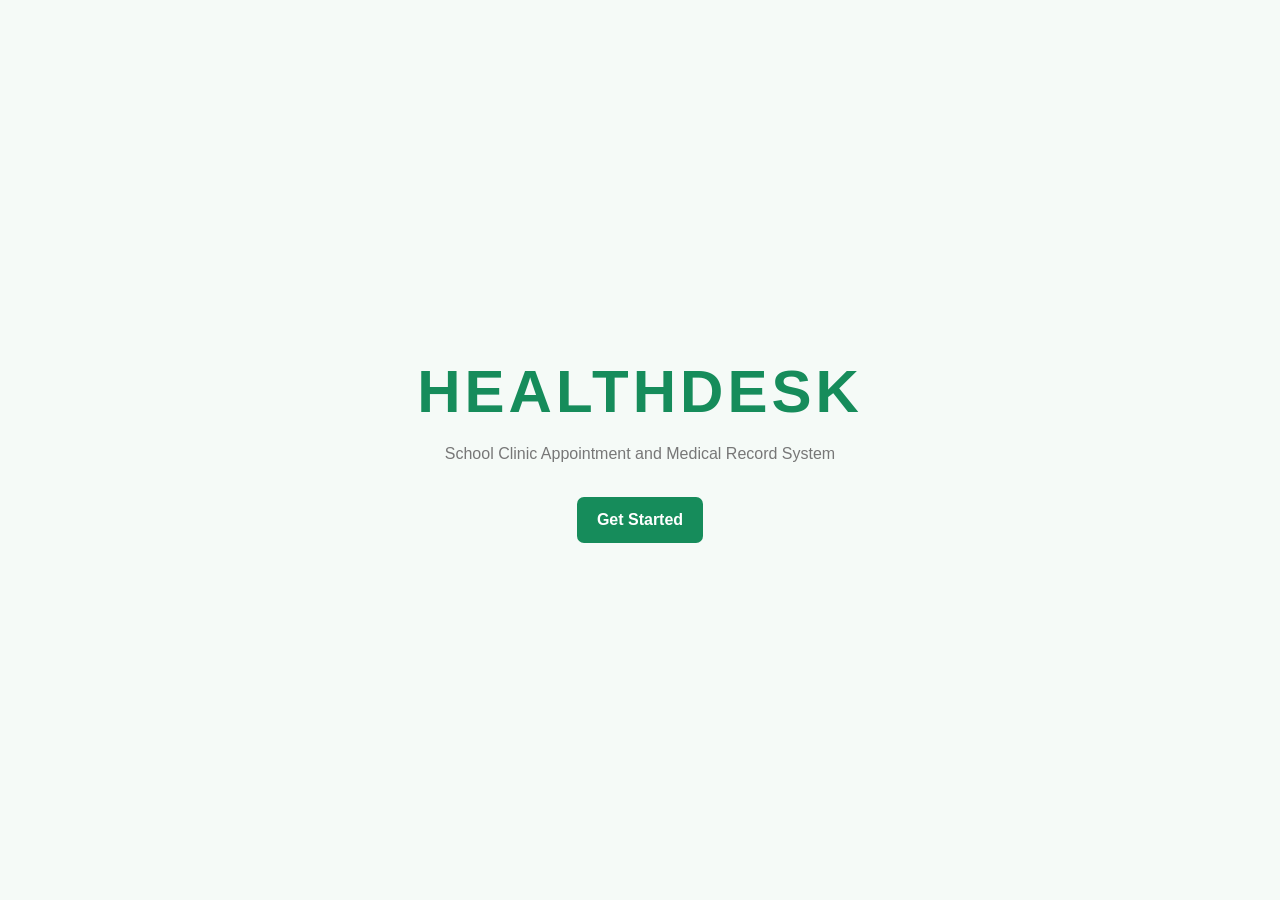
<file: index.html>
<!DOCTYPE html>

<html lang="en"> <head> <meta charset="UTF-8"> <meta name="viewport" content="width=device-width, initial-scale=1.0"> <title>HealthDesk</title> <link rel="stylesheet" href="style.css"> </head> <body class="index-page">

<div class="index-container">

    <div class="index-logo">
        HEALTHDESK
    </div>

    <p class="index-subtitle">
        School Clinic Appointment and Medical Record System
    </p>

    <a href="login.html" class="book-button">
        Get Started
    </a>

</div>

<script src="script.js"></script>

</body> </html>
</file>
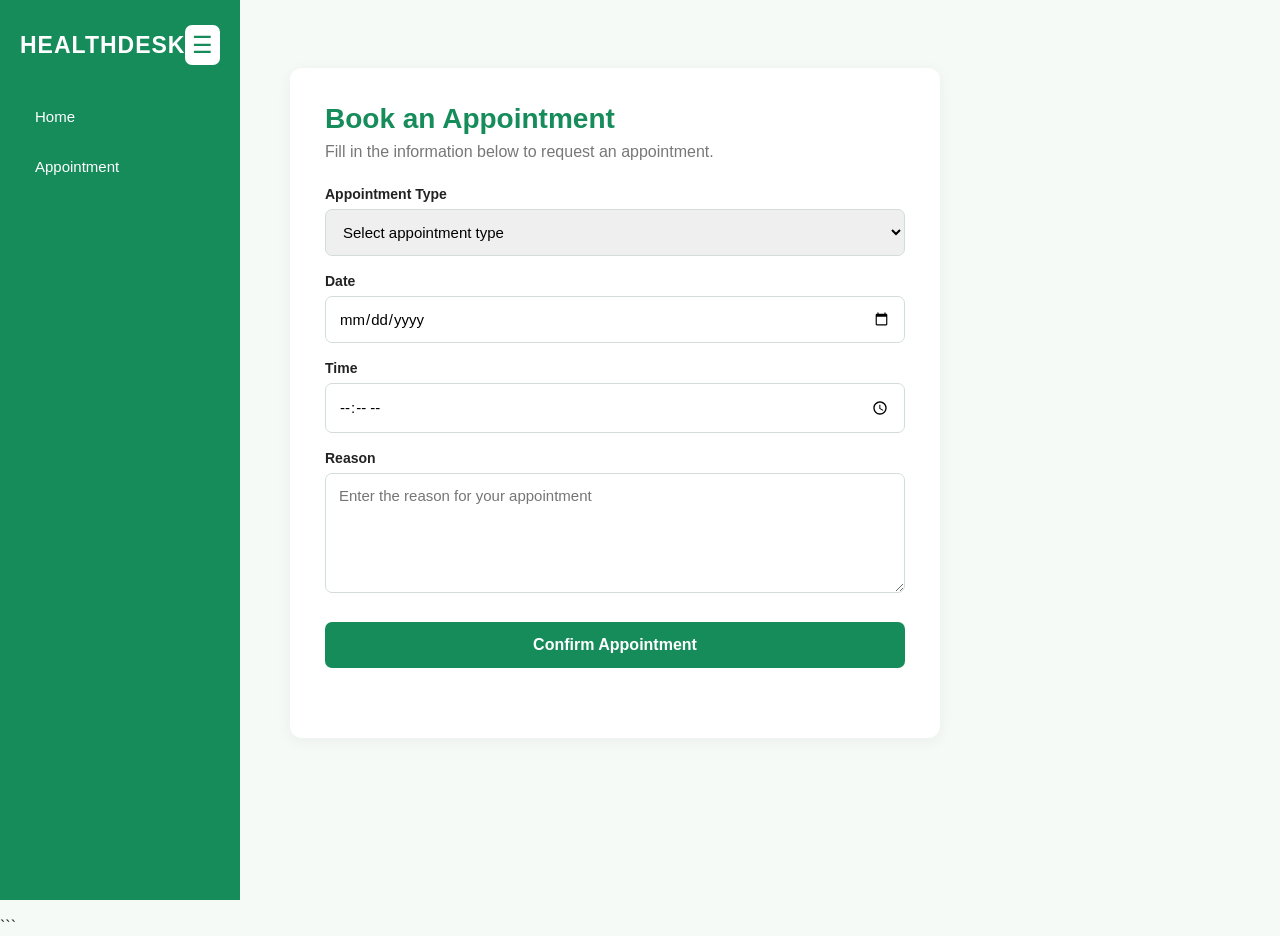
<file: bookappointment.html>
<!DOCTYPE html>

<html lang="en">
<head>
    <meta charset="UTF-8">
    <meta name="viewport" content="width=device-width, initial-scale=1.0">
    <title>HealthDesk - Book Appointment</title>
    <link rel="stylesheet" href="style.css">
</head>
<body>

```
<aside class="sidebar">

    <div class="sidebar-header">
        <h1>HEALTHDESK</h1>

        <button
            class="menu-button"
            id="menuButton"
            aria-label="Open menu"
            aria-expanded="false"
        >
            ☰
        </button>
    </div>

    <nav class="navigation" id="navigation">
        <a href="dashboard.html">Home</a>
        <a href="myappointment.html">Appointment</a>
    </nav>

</aside>

<main class="main-content">

    <div class="appointment-container">

        <h2>Book an Appointment</h2>

        <p class="page-description">
            Fill in the information below to request an appointment.
        </p>

        <form id="appointmentForm">

            <label for="appointmentType">
                Appointment Type
            </label>

            <select id="appointmentType" required>
                <option value="">Select appointment type</option>
                <option value="Public">Public</option>
                <option value="Private">Private</option>
            </select>

            <label for="appointmentDate">
                Date
            </label>

            <input
                type="date"
                id="appointmentDate"
                required
            >

            <label for="appointmentTime">
                Time
            </label>

            <input
                type="time"
                id="appointmentTime"
                required
            >

            <label for="appointmentReason">
                Reason
            </label>

            <textarea
                id="appointmentReason"
                placeholder="Enter the reason for your appointment"
                required
            ></textarea>

            <button type="submit">
                Confirm Appointment
            </button>

        </form>

        <p id="appointmentMessage" class="form-message"></p>

    </div>

</main>

<script src="script.js"></script>
```

</body>
</html>
</file>
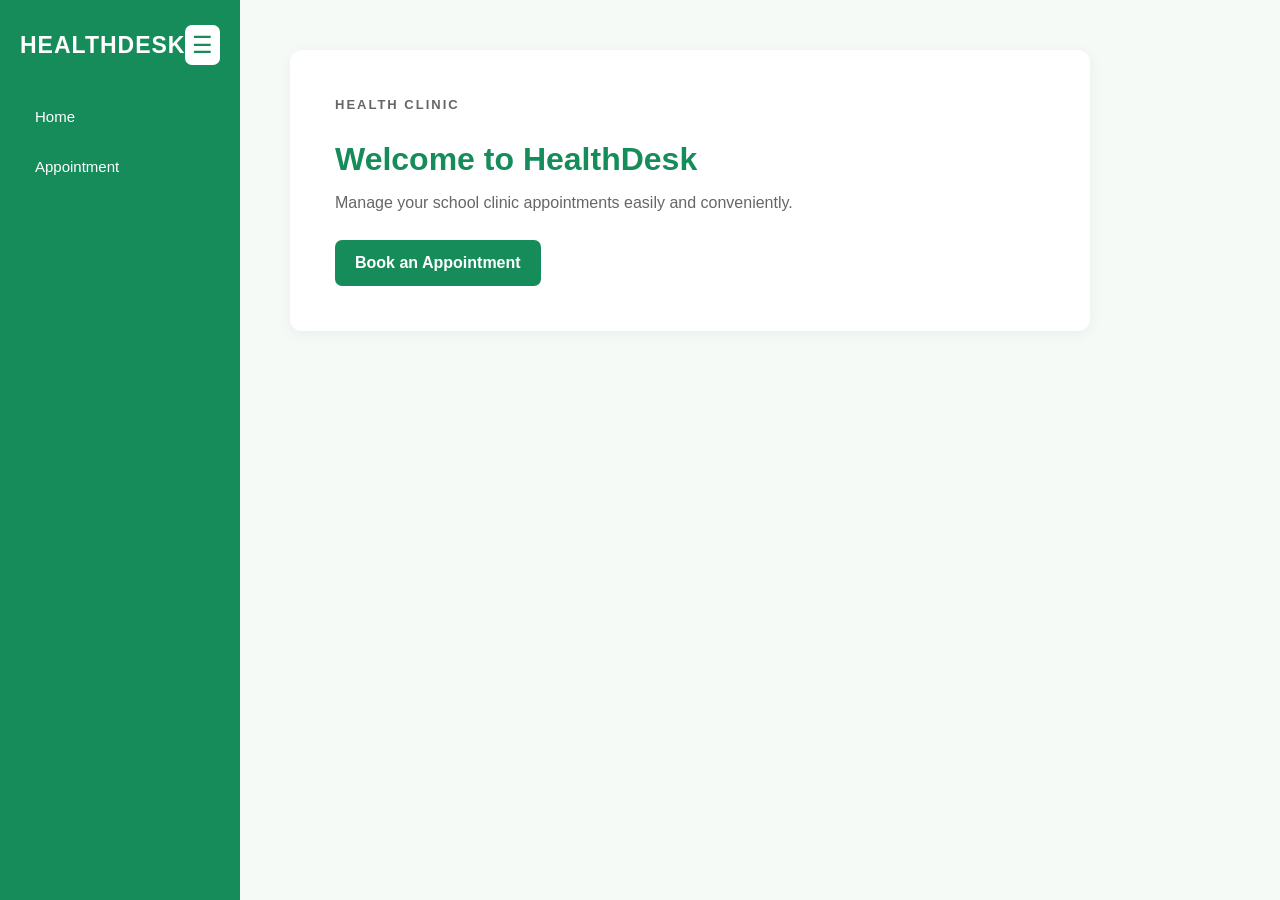
<file: dashboard.html>
<!DOCTYPE html>

<html lang="en"> <head> <meta charset="UTF-8"> <meta name="viewport" content="width=device-width, initial-scale=1.0"> <title>HealthDesk - Dashboard</title> <link rel="stylesheet" href="style.css"> </head> <body>

<aside class="sidebar">

    <div class="sidebar-header">
        <h1>HEALTHDESK</h1>

        <button
            class="menu-button"
            id="menuButton"
            aria-label="Open menu"
            aria-expanded="false"
        >
            ☰
        </button>
    </div>

    <nav class="navigation" id="navigation">
        <a href="dashboard.html">Home</a>
        <a href="myappointment.html">Appointment</a>
    </nav>

</aside>

<main class="main-content">

    <section class="welcome-section">

        <p class="small-title">HEALTH CLINIC</p>

        <h2 id="welcomeMessage">
            Welcome to HealthDesk
        </h2>

        <p>
            Manage your school clinic appointments easily and conveniently.
        </p>

        <a href="bookappointment.html" class="book-button">
            Book an Appointment
        </a>

    </section>

</main>

<script src="script.js"></script>

</body> </html>
</file>
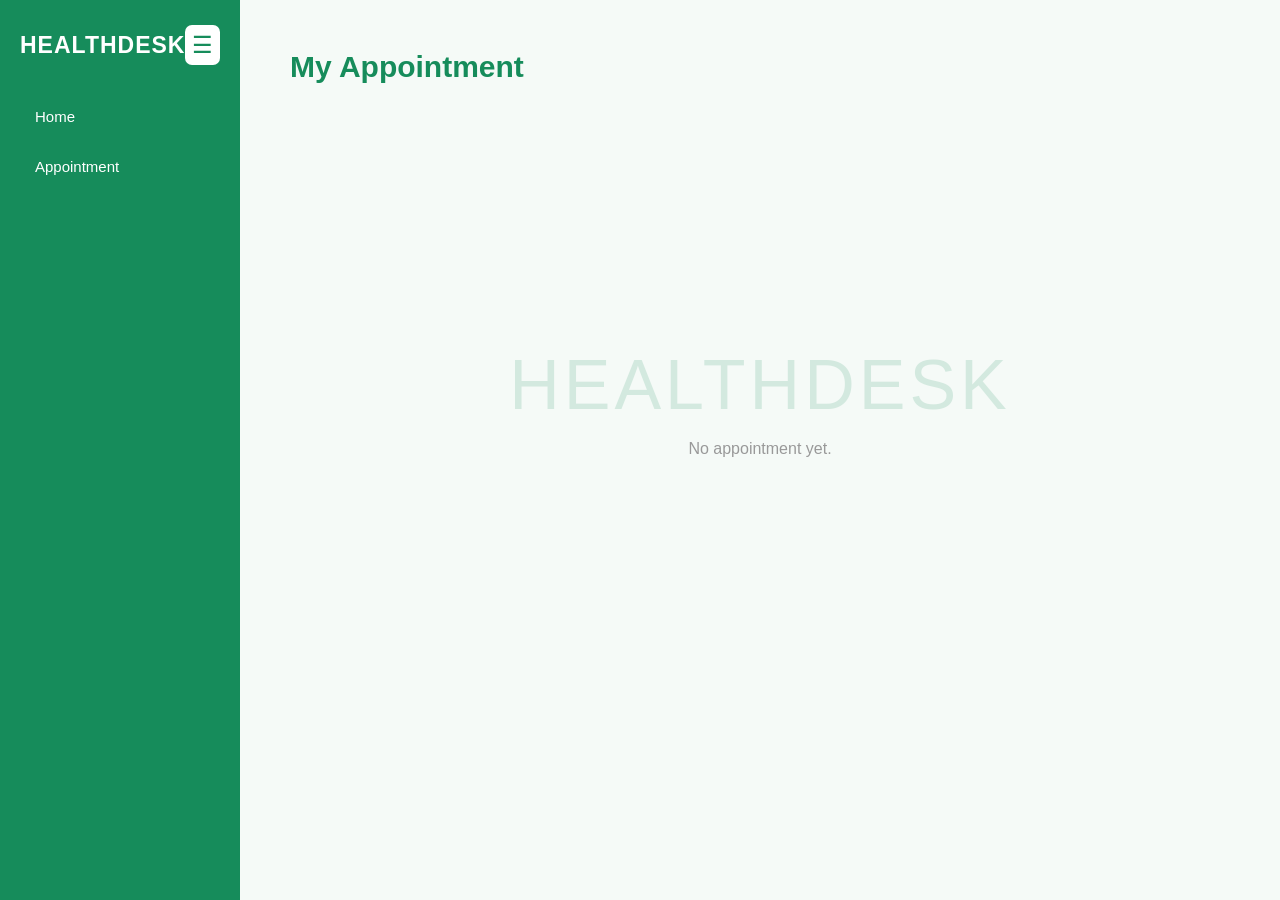
<file: myappointment.html>
<!DOCTYPE html>

<html lang="en"> <head> <meta charset="UTF-8"> <meta name="viewport" content="width=device-width, initial-scale=1.0"> <title>HealthDesk - My Appointment</title> <link rel="stylesheet" href="style.css"> </head> <body>

<aside class="sidebar">

    <div class="sidebar-header">
        <h1>HEALTHDESK</h1>

        <button
            class="menu-button"
            id="menuButton"
            aria-label="Open menu"
            aria-expanded="false"
        >
            ☰
        </button>
    </div>

    <nav class="navigation" id="navigation">
        <a href="dashboard.html">Home</a>
        <a href="myappointment.html">Appointment</a>
    </nav>

</aside>

<main class="main-content">

    <div class="my-appointment-container">

        <h2>My Appointment</h2>

        <div id="appointmentDisplay">

            <div class="empty-appointment">

                <div class="faded-healthdesk">
                    HEALTHDESK
                </div>

                <p>No appointment yet.</p>

            </div>

        </div>

    </div>

</main>

<script src="script.js"></script>

</body> </html>
</file>
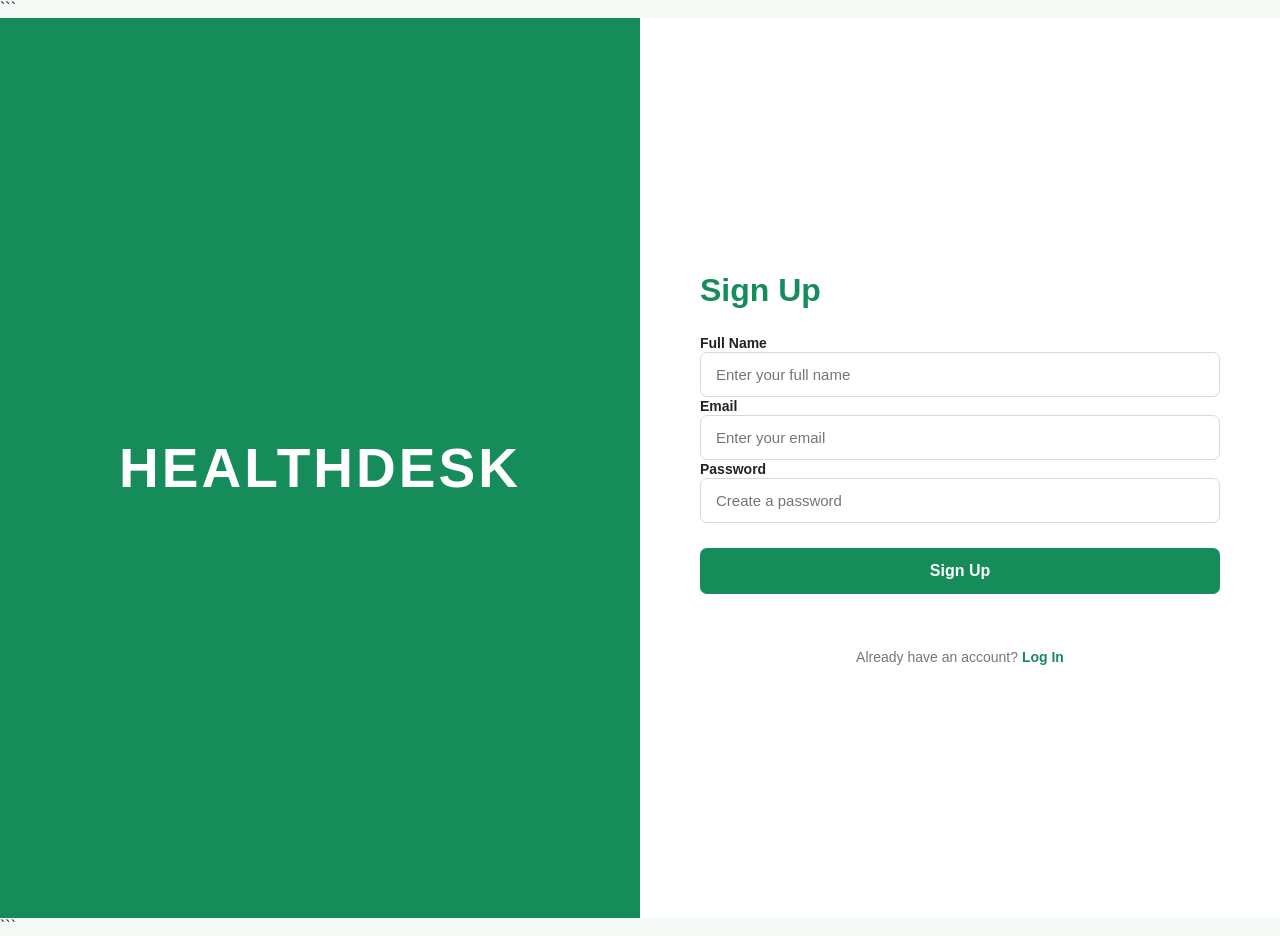
<file: signup.html>
<!DOCTYPE html>

<html lang="en">
<head>
    <meta charset="UTF-8">
    <meta name="viewport" content="width=device-width, initial-scale=1.0">
    <title>HealthDesk - Sign Up</title>
    <link rel="stylesheet" href="style.css">
</head>
<body>

```
<div class="auth-container">

    <div class="healthdesk-side">
        <h1>HEALTHDESK</h1>
    </div>

    <div class="auth-form">

        <h2>Sign Up</h2>

        <form id="signupForm">

            <label for="name">Full Name</label>
            <input
                type="text"
                id="name"
                placeholder="Enter your full name"
                required
            >

            <label for="signupEmail">Email</label>
            <input
                type="email"
                id="signupEmail"
                placeholder="Enter your email"
                required
            >

            <label for="signupPassword">Password</label>
            <input
                type="password"
                id="signupPassword"
                placeholder="Create a password"
                required
            >

            <button type="submit">Sign Up</button>

        </form>

        <p id="signupMessage" class="form-message"></p>

        <p class="switch-page">
            Already have an account?
            <a href="login.html">Log In</a>
        </p>

    </div>

</div>

<script src="script.js"></script>
```

</body>
</html>
</file>
<file: style.css>
* {
  margin: 0;
  padding: 0;
  box-sizing: border-box;
  }

body {
font-family: Arial, Helvetica, sans-serif;
background: #f5faf7;
color: #222;
}



.index-page {
min-height: 100vh;
display: flex;
justify-content: center;
align-items: center;
text-align: center;
}

.index-container {
padding: 40px;
}

.index-logo {
color: #168c5b;
font-size: 60px;
font-weight: bold;
letter-spacing: 4px;
margin-bottom: 15px;
}

.index-subtitle {
color: #777;
max-width: 550px;
line-height: 1.6;
margin-bottom: 30px;
}


.auth-container {
min-height: 100vh;
display: flex;
background: white;
}

.healthdesk-side {
width: 50%;
min-height: 100vh;
background: #168c5b;
color: white;
display: flex;
justify-content: center;
align-items: center;
}

.healthdesk-side h1 {
font-size: 55px;
letter-spacing: 3px;
}

.auth-form {
width: 50%;
min-height: 100vh;
display: flex;
flex-direction: column;
justify-content: center;
padding: 60px;
}

.auth-form h2 {
color: #168c5b;
font-size: 32px;
margin-bottom: 25px;
}

.auth-form label {
font-size: 14px;
font-weight: bold;
margin-top: 15px;
margin-bottom: 7px;
}

.auth-form input {
width: 100%;
padding: 13px 15px;
border: 1px solid #d3ddd7;
border-radius: 7px;
font-size: 15px;
outline: none;
}

.auth-form input:focus {
border-color: #168c5b;
}

.auth-form button {
width: 100%;
margin-top: 25px;
padding: 14px;
border: none;
border-radius: 7px;
background: #168c5b;
color: white;
font-size: 16px;
font-weight: bold;
cursor: pointer;
}

.auth-form button:hover {
background: #117449;
}

.switch-page {
margin-top: 20px;
text-align: center;
color: #777;
font-size: 14px;
}

.switch-page a {
color: #168c5b;
font-weight: bold;
text-decoration: none;
}



.form-message {
margin-top: 15px;
font-size: 14px;
min-height: 20px;
}

.form-message.error {
color: #d93025;
}

.form-message.success {
color: #168c5b;
}


.sidebar {
position: fixed;
left: 0;
top: 0;
width: 240px;
min-height: 100vh;
background: #168c5b;
color: white;
padding: 25px 20px;
z-index: 100;
}

.sidebar-header {
display: flex;
align-items: center;
justify-content: space-between;
}

.sidebar-header h1 {
font-size: 23px;
letter-spacing: 1px;
}

.menu-button {
width: 42px;
height: 40px;
border: none;
border-radius: 7px;
background: white;
color: #168c5b;
font-size: 23px;
cursor: pointer;
}

.menu-button:hover {
background: #eaf6ef;
}

.navigation {
margin-top: 30px;
}

.navigation a {
display: block;
padding: 13px 15px;
margin-bottom: 7px;
color: white;
text-decoration: none;
border-radius: 7px;
font-size: 15px;
}

.navigation a:hover {
background: #117449;
}



.main-content {
margin-left: 240px;
min-height: 100vh;
padding: 50px;
}


.welcome-section {
background: white;
padding: 45px;
border-radius: 12px;
max-width: 800px;
box-shadow: 0 3px 15px rgba(0, 0, 0, 0.05);
}

.small-title {
color: #168c5b;
font-size: 13px;
font-weight: bold;
letter-spacing: 2px;
margin-bottom: 10px;
}

.welcome-section h2 {
color: #168c5b;
font-size: 32px;
margin-bottom: 12px;
}

.welcome-section p {
color: #666;
line-height: 1.6;
margin-bottom: 25px;
}

.book-button {
display: inline-block;
padding: 14px 20px;
background: #168c5b;
color: white;
text-decoration: none;
border-radius: 7px;
font-weight: bold;
}

.book-button:hover {
background: #117449;
}


.appointment-container {
max-width: 650px;
background: white;
padding: 35px;
border-radius: 12px;
box-shadow: 0 3px 15px rgba(0, 0, 0, 0.05);
}

.appointment-container h2 {
color: #168c5b;
font-size: 28px;
margin-bottom: 8px;
}

.page-description {
color: #777;
margin-bottom: 25px;
}

.appointment-container label {
display: block;
font-size: 14px;
font-weight: bold;
margin-top: 17px;
margin-bottom: 7px;
}

.appointment-container input,
.appointment-container select,
.appointment-container textarea {
width: 100%;
padding: 13px;
border: 1px solid #d3ddd7;
border-radius: 7px;
font-size: 15px;
outline: none;
font-family: Arial, Helvetica, sans-serif;
}

.appointment-container input:focus,
.appointment-container select:focus,
.appointment-container textarea:focus {
border-color: #168c5b;
}

.appointment-container textarea {
min-height: 120px;
resize: vertical;
}

.appointment-container button {
width: 100%;
margin-top: 25px;
padding: 14px;
border: none;
border-radius: 7px;
background: #168c5b;
color: white;
font-size: 16px;
font-weight: bold;
cursor: pointer;
}

.appointment-container button:hover {
background: #117449;
}

.my-appointment-container {
min-height: 80vh;
}

.my-appointment-container h2 {
color: #168c5b;
font-size: 30px;
margin-bottom: 25px;
}

.empty-appointment {
min-height: 65vh;
display: flex;
flex-direction: column;
justify-content: center;
align-items: center;
text-align: center;
}

.faded-healthdesk {
color: #168c5b;
opacity: 0.15;
font-size: 70px;
font-weight: normal;
letter-spacing: 4px;
margin-bottom: 15px;
}

.empty-appointment p {
color: #999;
}


.appointment-card {
background: white;
max-width: 700px;
padding: 30px;
border-radius: 12px;
box-shadow: 0 3px 15px rgba(0, 0, 0, 0.05);
}

.appointment-card h3 {
color: #168c5b;
font-size: 24px;
margin-bottom: 20px;
}

.appointment-status {
display: inline-block;
padding: 6px 12px;
border-radius: 20px;
background: #eaf6ef;
color: #168c5b;
font-size: 12px;
font-weight: bold;
margin-bottom: 15px;
}

.appointment-detail {
display: flex;
justify-content: space-between;
gap: 20px;
padding: 15px 0;
border-bottom: 1px solid #edf1ee;
}

.appointment-detail span {
color: #777;
}

.appointment-detail strong {
color: #222;
text-align: right;
}

.cancel-button {
width: 100%;
margin-top: 25px;
padding: 13px;
border: 1px solid #d93025;
border-radius: 7px;
background: white;
color: #d93025;
font-size: 15px;
font-weight: bold;
cursor: pointer;
}

.cancel-button:hover {
background: #fff3f2;
}


@media (max-width: 640px) {


.auth-container {
    flex-direction: column;
}

.healthdesk-side {
    width: 100%;
    min-height: 30vh;
}

.healthdesk-side h1 {
    font-size: 38px;
}

.auth-form {
    width: 100%;
    min-height: 70vh;
    padding: 35px 25px;
}


.sidebar {
    position: relative;
    width: 100%;
    min-height: auto;
    padding: 18px 20px;
}

.sidebar-header h1 {
    font-size: 21px;
}

.navigation {
    display: none;
    margin-top: 20px;
}

.navigation.show {
    display: block;
}


.main-content {
    margin-left: 0;
    padding: 25px 20px;
}


.welcome-section {
    padding: 30px 25px;
}

.welcome-section h2 {
    font-size: 26px;
}


.appointment-container {
    padding: 25px 20px;
}


.faded-healthdesk {
    font-size: 42px;
}


.appointment-detail {
    flex-direction: column;
    gap: 5px;
}

.appointment-detail strong {
    text-align: left;
}


.index-logo {
    font-size: 40px;
}

}
</file>
